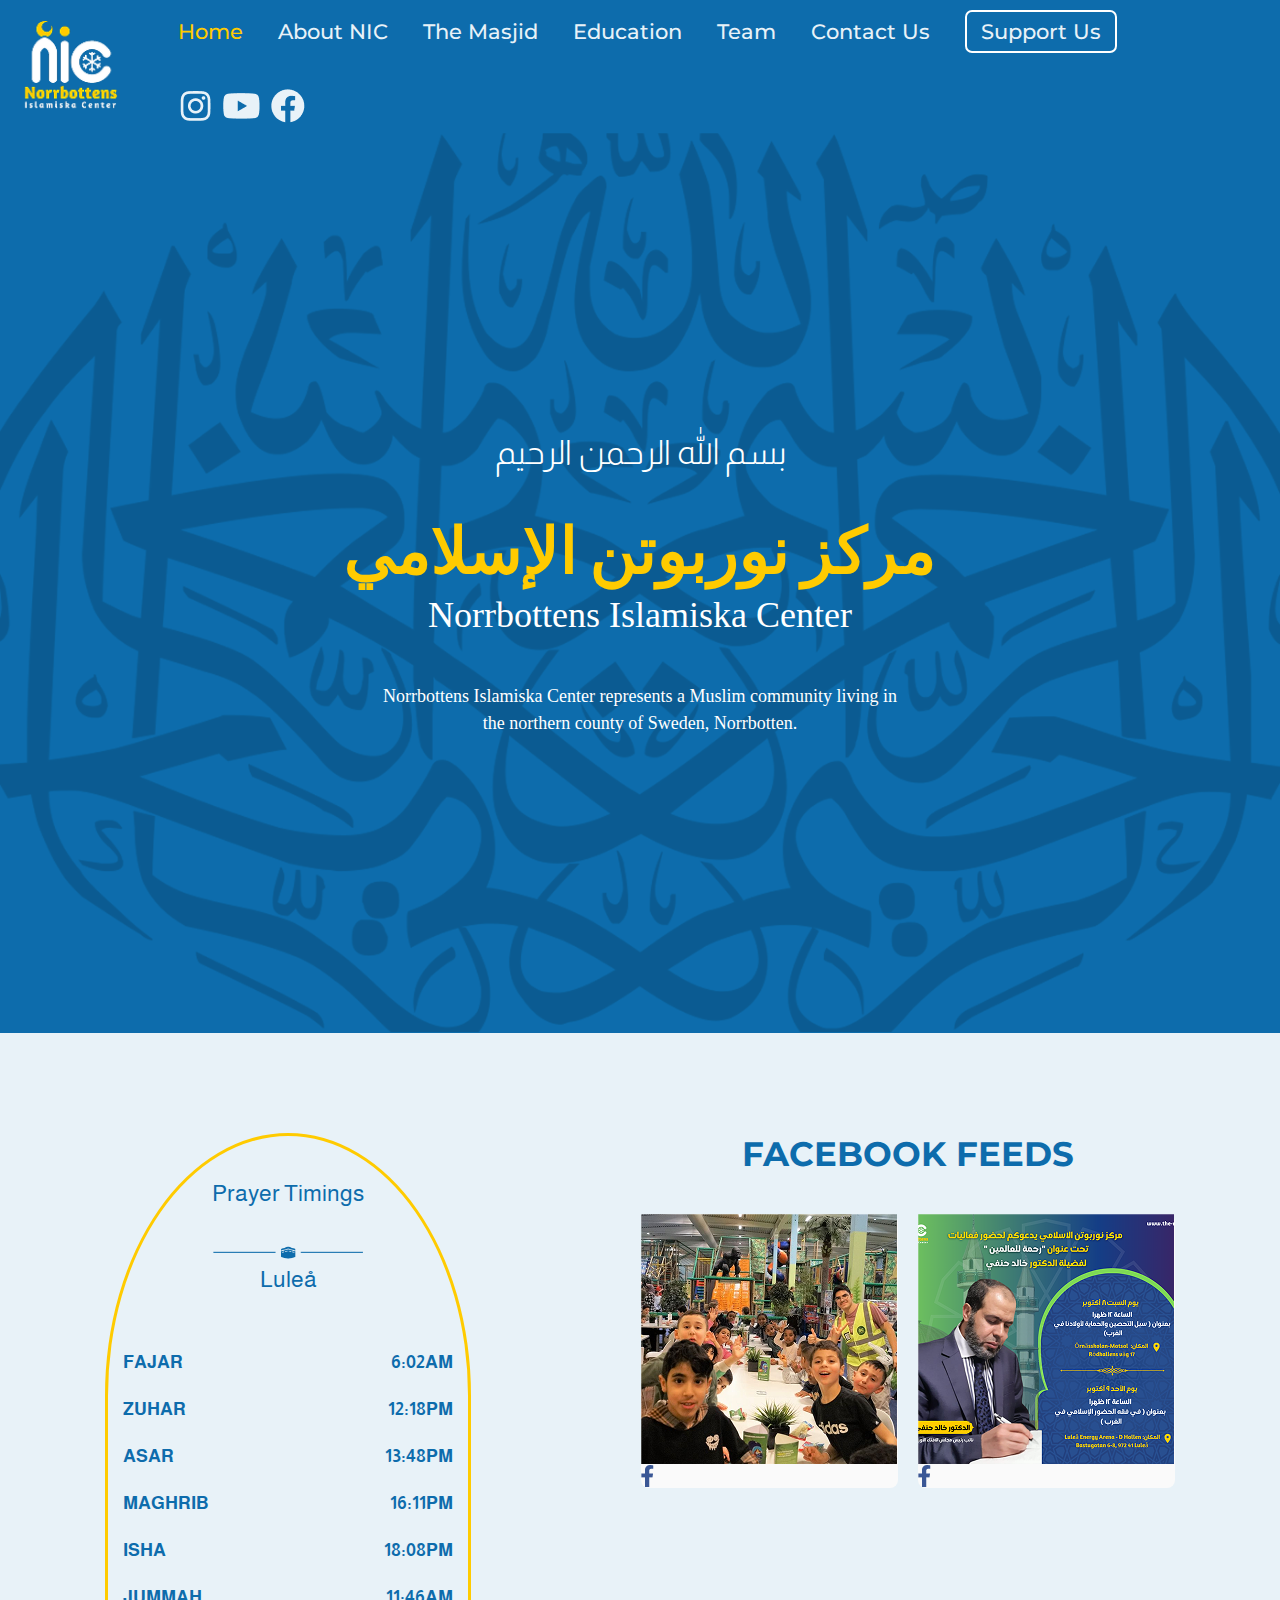
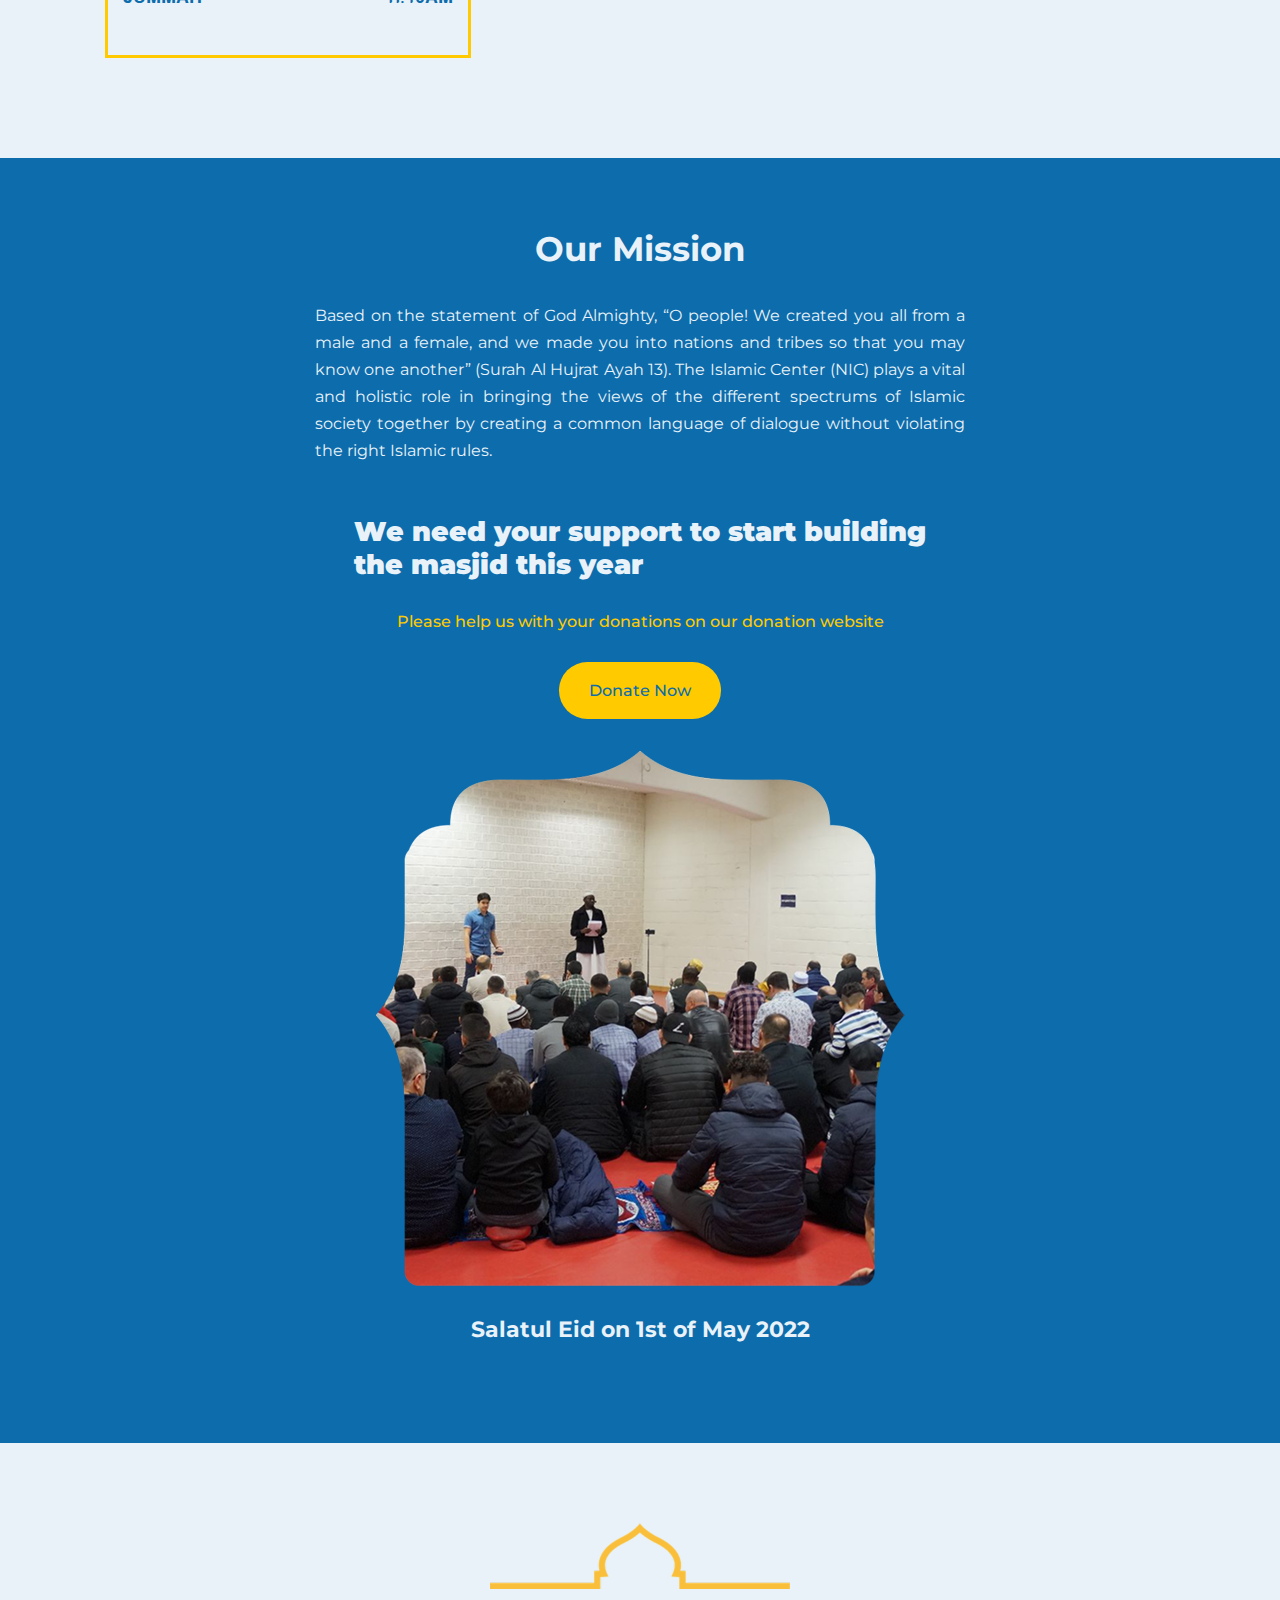
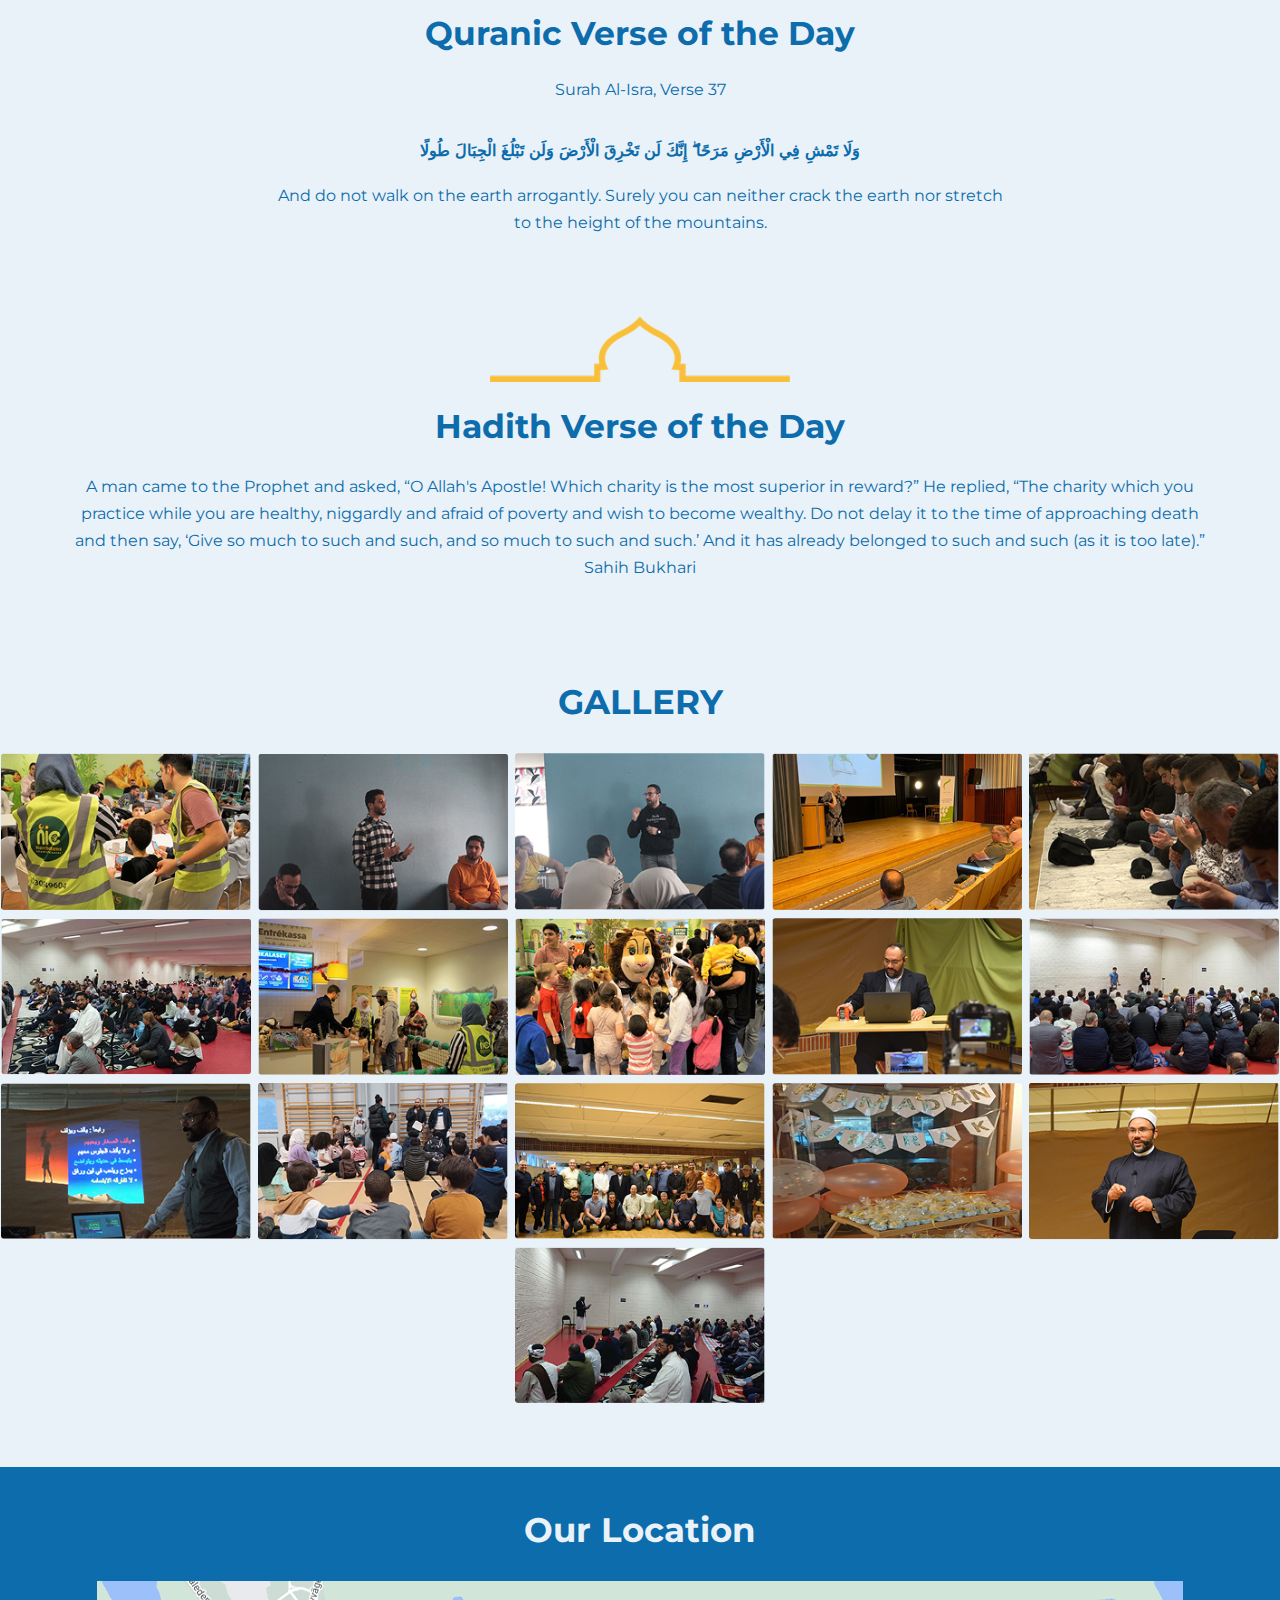
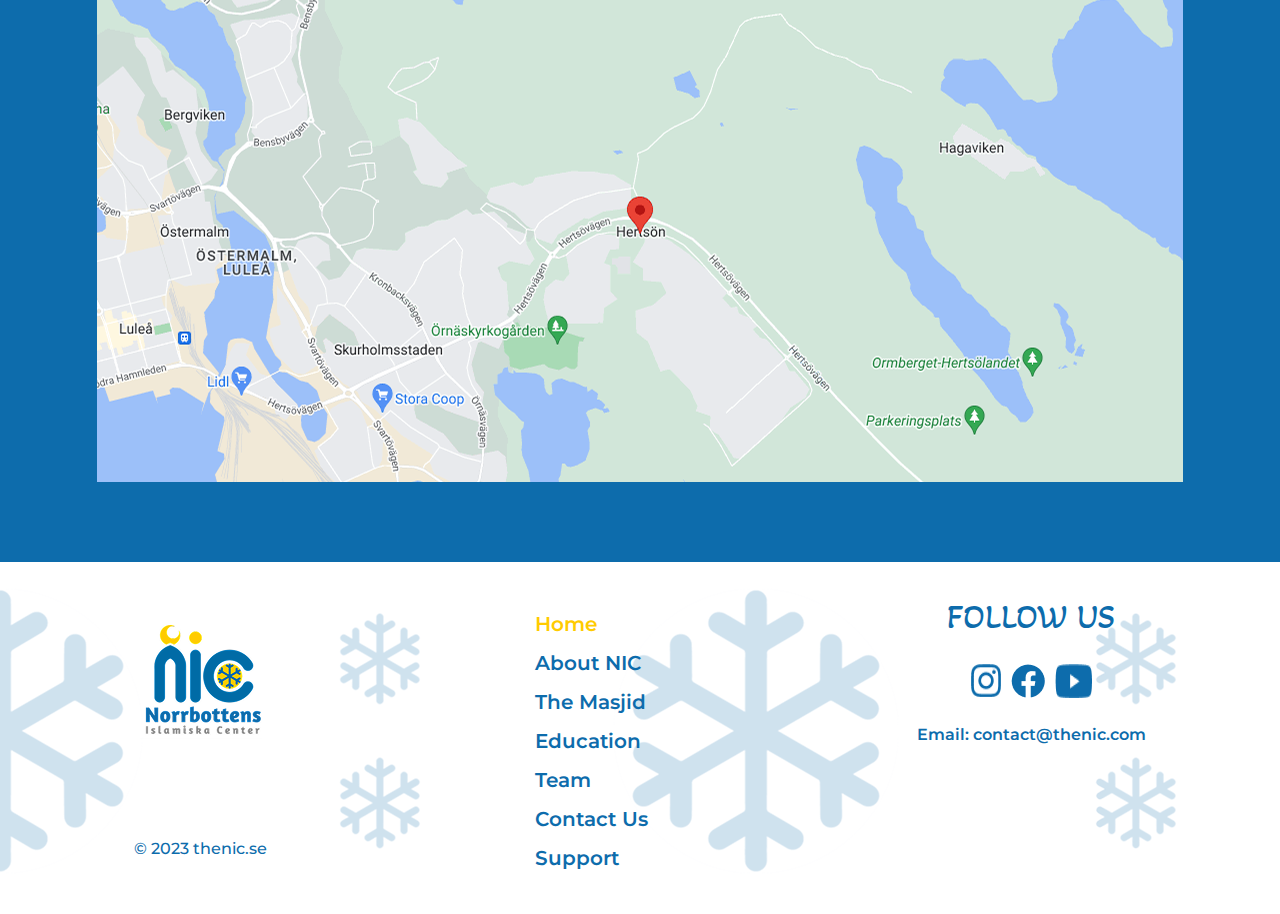
<file: index.html>
<!DOCTYPE html>
<html lang="en">
<head>
    <meta charset="UTF-8">
    <meta name="viewport" content="width=device-width, initial-scale=1.0">
    <title>The NIC</title>
    <link rel="stylesheet" href="style.css"
</head>
<body>
    <div class="nav_holder">
    <div class="navbar">
        <div class="nav_logo">
          <a href="index.html"><img src="./Assets/Artboard-2.png.png" alt="Logo"></a>
        </div>
        <div class="nav_menu">
            <!-- <div class="nav_item active_nav_item">Home</div> -->
            <a class="nav_item_link nav_item active_nav_item" href="index.html">Home</a>
            <a class="nav_item_link nav_item" href="about.html">About NIC</a>
            <a class="nav_item_link nav_item" href="masjid.html">The Masjid</a>
            <a class="nav_item_link nav_item" href="education.html">Education</a>
            <a class="nav_item_link nav_item" href="team.html">Team</a>
            <a class="nav_item_link nav_item" href="contact.html">Contact Us</a>
            <a class="nav_item_link nav_item roundedbtn" href="support.html">Support Us</a>
            <div class="nav_icons">
            <img src="./Assets/i-1.png" alt="">
            <img src="./Assets/i-2.png" alt="">
            <img src="./Assets/i.png" alt="">
        </div>
      </div>
     </div>
    </div>

    <!-- HERO SECTION STARTS HERE
    ############################# -->

    <div class="hero_section">
        <div class="content">
            <div class="text">بسم الله الرحمن الرحيم</div>
            <div class="text">
                <p>مركز نوربوتن الإسلامي</p>
                <p>Norrbottens Islamiska Center</p>
            </div>
            <div class="text"> <p>Norrbottens Islamiska Center represents a Muslim community living in <br>
                              the northern county of Sweden, Norrbotten.</p>
            </div>
        </div>
    </div>

      
    <!-- PRAYER SECTION STARTS HERE
    ############################# -->
    <div class="section_3">
    <div class="section3_container">
        <div class="prayer_timings">
           <p>Prayer Timings</p>
          <br />
          <img class="prayerimg" src="./Assets/prayerbg.png" alt=""/>
          <p>Luleå</p>
          <div class="prayers">
            <div class="prayer-item">
              <p>fajar</p>
              <p>6:02AM</p>
            </div>
            <div class="prayer-item">
              <p>Zuhar</p>
              <p>12:18PM</p>
            </div>
            <div class="prayer-item">
              <p>Asar</p>
              <p>13:48PM</p>
            </div>
            <div class="prayer-item">
              <p>Maghrib</p>
              <p>16:11PM</p>
            </div>
            <div class="prayer-item">
              <p>Isha</p>
              <p>18:08PM</p>
            </div>
            <div class="prayer-item">
              <p>Jummah</p>
              <p>11:46AM</p>
            </div>
          </div>
        </div>

        
        <div class="facebook_feed">
            <p>FACEBOOK FEEDS</p>
            <div class="feed_container">
            <div class="feed_1">
                <img src="./Assets/feed_2.png" alt="">
                <img src="./Assets/facebook_icon.png" alt="">
            </div>
            <div class="feed_1">
                <img src="./Assets/feed_1.png" alt="">
                <img src="./Assets/facebook_icon.png" alt="">
            </div>
            </div>
        </div>
      </div>
</div>




<!-- SECTION 4 STARTS HERE
############################################# -->






<div class="section_4">
          <div class="section4_container">
            <div class="section4_content">
              <p class="p1">Our Mission</p>
              <p class="p2">Based on the statement of God Almighty, “O people! We created you all from a male and a female, and we made you into nations and tribes so that you may know one another” (Surah Al Hujrat Ayah 13). The Islamic Center (NIC) plays a vital and holistic role in bringing the views of the different spectrums of Islamic society together by creating a common language of dialogue without violating the right Islamic rules.</p>
              <p class="p3">We need your support to start building <br> the masjid this year</p>
              <p class="p4">Please help us with your donations on our donation website</p>
              <p class="p5">Donate Now</p>
            </div>
          </div>
          <div class="section4_image">
            <div class="section4_image_container">
              <img src="./Assets/pic1-768x768.png.png" alt="">
              <p class="section4_text">Salatul Eid on 1st of May 2022</p>
            </div>
          </div>
        </div>


<!-- SECTION 5 STARTS HERE
############################################# -->




<div class="section_5">
    <div class="section_5_text">
      <img class="section_5_icon" src="./Assets/shape-300x66.png.png" alt="">
      <p class="section5_p1">Quranic Verse of the Day</p>
      <p class="section5_p2">Surah Al-Isra, Verse 37</p>
      <p class="section5_p3">وَلَا تَمْشِ فِي الْأَرْضِ مَرَحًا ۖ إِنَّكَ لَن تَخْرِقَ الْأَرْضَ وَلَن تَبْلُغَ الْجِبَالَ طُولًا</p>
      <p class="section5_p4">And do not walk on the earth arrogantly. Surely you can neither crack the earth nor stretch <br>
      to the height of the mountains.</p>
    </div>
  <div class="section_5_text">
      <img class="section_5_icon" src="./Assets/shape-300x66.png.png" alt="">
      <p class="section5_p1">Hadith Verse of the Day</p>
      <p class="section5_p5">A man came to the Prophet and asked, “O Allah's Apostle! Which charity is the most superior in reward?” He replied, “The charity which you <br> practice while you are healthy, niggardly and afraid of poverty and wish to become wealthy. Do not delay it to the time of approaching death <br> and then say, ‘Give so much to such and such, and so much to such and such.’ And it has already belonged to such and such (as it is too late).” <br>
Sahih Bukhari</p>
<p class="gallery_heading">Gallery</p>
    </div>


    
<!-- /* SECTION 6 GALLERY */
/* ######################################## */
 -->



    <div class="gallery">
      <div class="gallery-holder">
        <img src="./Assets/p.jpg.png" alt="" />
        <img src="./Assets/a.jpg.png" alt="" />
        <img src="./Assets/b.jpg.png" alt="" />
        <img src="./Assets/c-1.jpg.png" alt="" />
        <img src="./Assets/eeeee-1.jpg.png" alt="" />
        <img src="./Assets/f-1.jpg.png" alt="" />
        <img src="./Assets/o.jpg.png" alt="" />
        <img src="./Assets/n.jpg.png" alt="" />
        <img src="./Assets/m.jpg.png" alt="" />
        <img src="./Assets/l.jpg.png" alt="" />
        <img src="./Assets/k.jpg.png" alt="" />
        <img src="./Assets/g-1.jpg.png" alt="" />
        <img src="./Assets/gallery.jpg" alt="" />
        <img src="./Assets/h-1.jpg.png" alt="" />
        <img src="./Assets/i.jpg.png" alt=""/>
        <img src="./Assets/aaaaaaaaaa.jpg.png" alt="" />
      </div>
    </div>
</div>


<!-- /* SECTION 7 MAP */
/* ######################################## */
 -->


<div class="section_7">
  <div class="section7_container">
    <div class="heading_map">Our Location</div>
      <div class="map"><img src="./Assets/Map.png" alt=""></div>
  </div>
</div>


<!-- /* SECTION 8 FOOTER */
/* ######################################## */
 -->

<div class="footer">
  <div class="footer_container">
    <div class="footer_1">
      <div class="footer_icon"><img src="./Assets/NIC-LOGO-1-Footer.png" alt=""></div>
      <div class="footer_icon_text">© 2023 thenic.se</div>
    </div>
    <div class="footer_2">
        <a class="nav_item footer_link  active_nav_item" href="index.html">Home</a>
        <a class="nav_item footer_link" href="about.html">About NIC</a>
        <a class="nav_item footer_link" href="masjid.html">The Masjid</a>
        <a class="nav_item footer_link" href="education.html">Education</a>
        <a class="nav_item footer_link" href="team.html">Team</a>
        <a class="nav_item footer_link" href="contact.html">Contact Us</a>
        <a class="nav_item footer_link" href="support.html">Support</a>
    </div>
    <div class="footer_3">
      <div class="footer_3_item1">Follow Us</div>
      <div class="footer_3_item2">
        <img src="./Assets/1.png" alt="">
        <img src="./Assets/2.png" alt="">
        <img src="./Assets/3.png" alt="">
      </div>
      <div class="footer_3_item3">Email: contact@thenic.com</div>
    </div>
  </div>
</body>
</html>




</body>
</html>
</file>
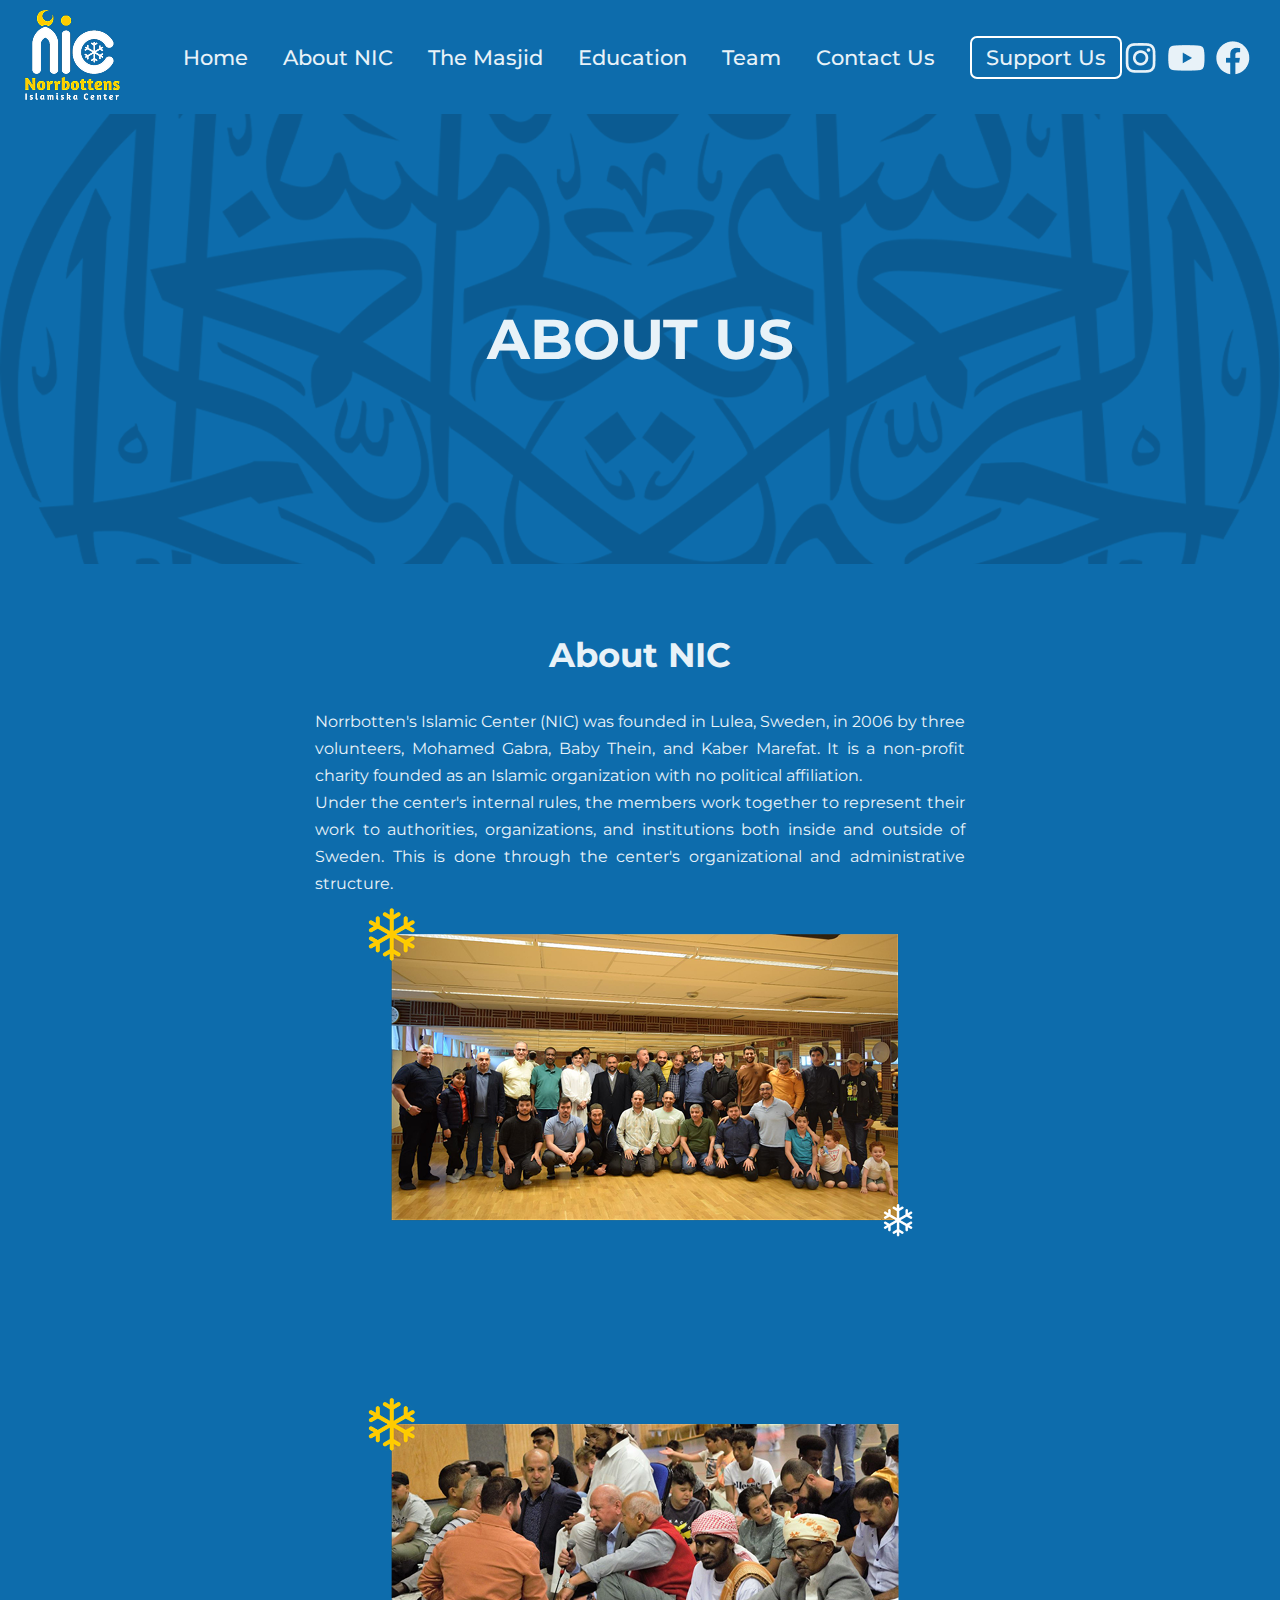
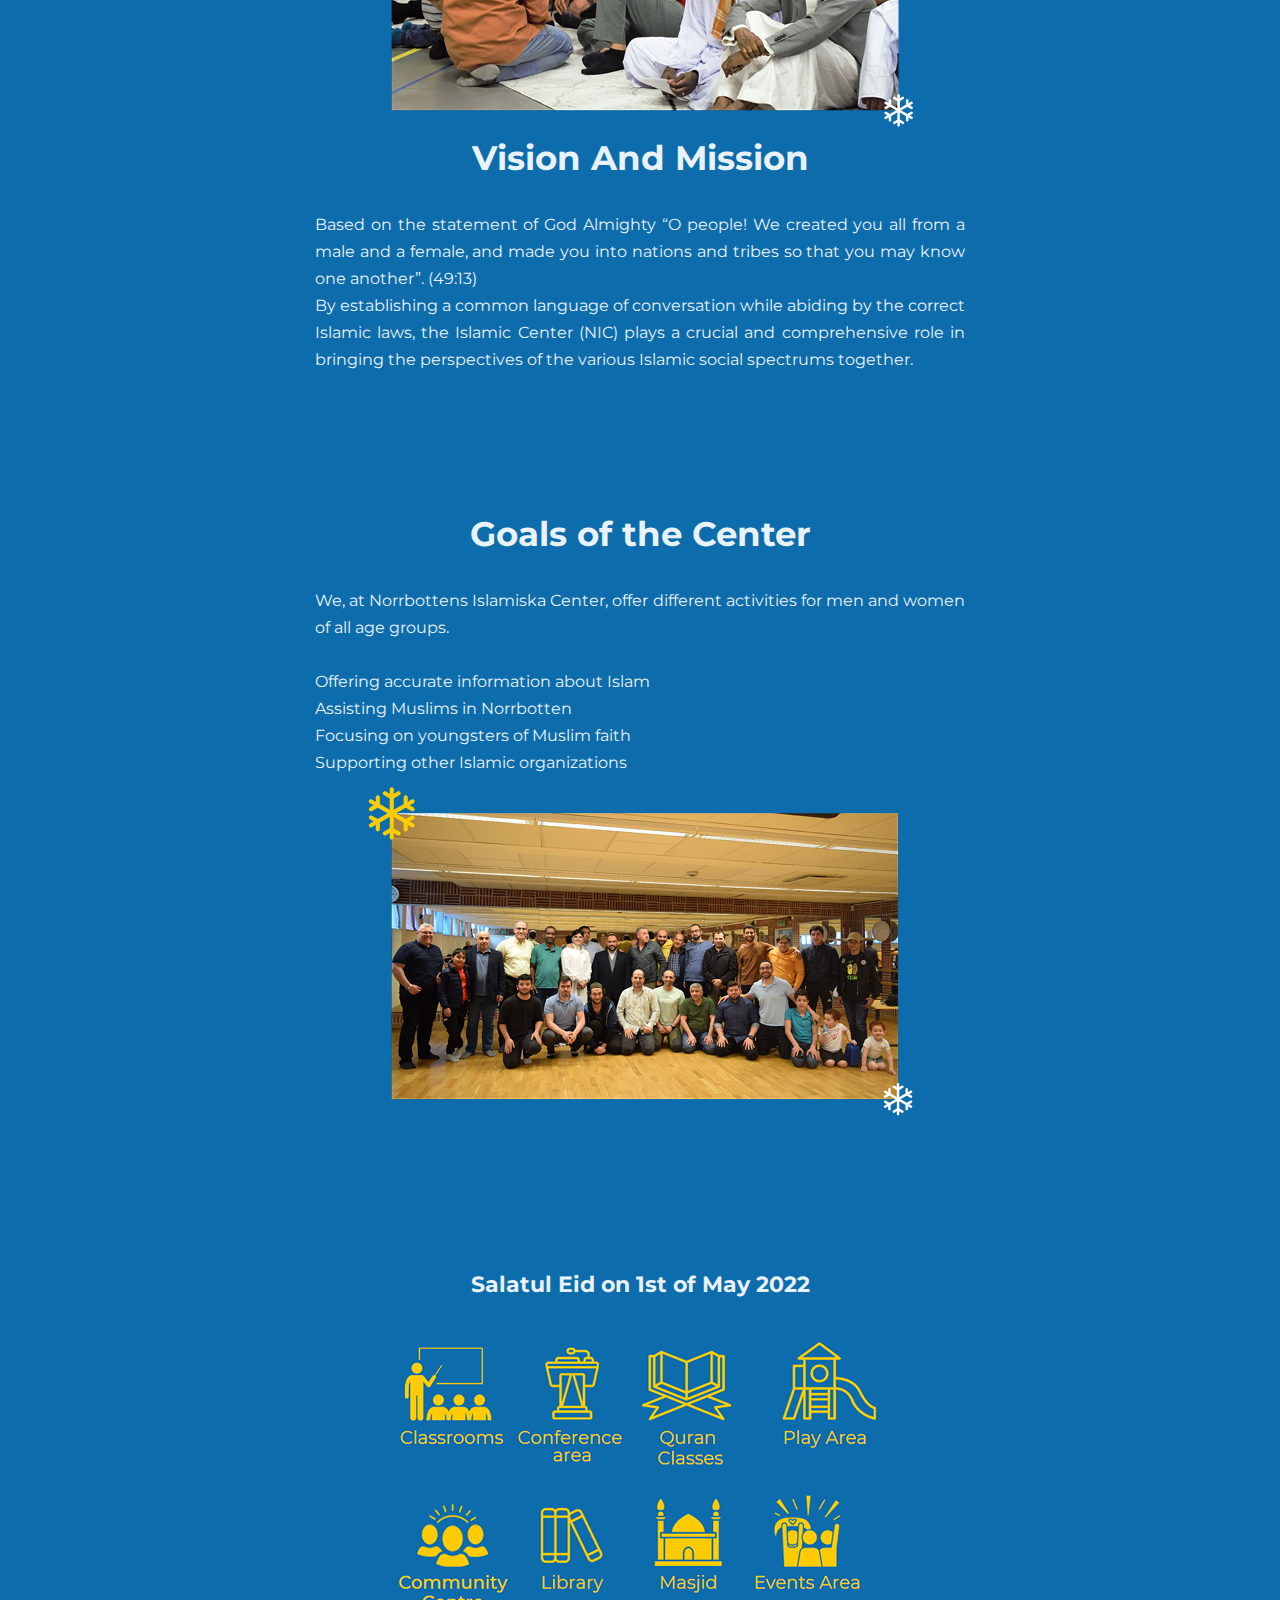
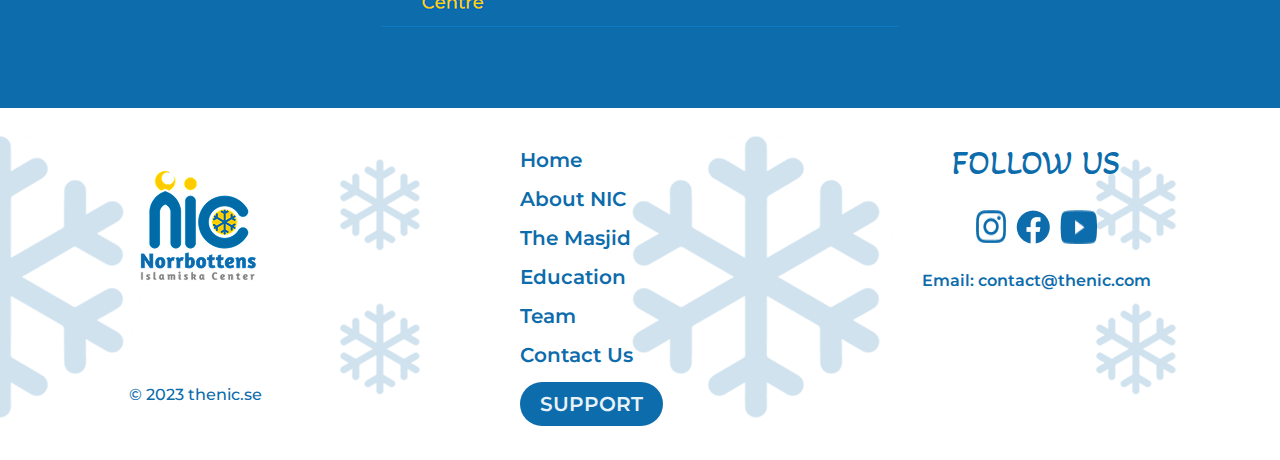
<file: about.html>
<!DOCTYPE html>
<html lang="en">
<head>
    <meta charset="UTF-8">
    <meta name="viewport" content="width=device-width, initial-scale=1.0">
    <title>About NIC</title>
    <link rel="stylesheet" href="style.css">
</head>
<body>
    <div class="nav_holder">
    <div class="navbar">
        <div class="nav_logo">
            <img src="./Assets/Artboard-2.png.png" alt="Logo">
        </div>
        <div class="nav_menu">
            <a class="nav_item_link nav_item" href="index.html">Home</a>
            <a class="nav_item_link nav_item" href="about.html">About NIC</a>
            <div class="nav_item">The Masjid</div>
            <div class="nav_item">Education</div>
            <div class="nav_item">Team</div>
            <div class="nav_item">Contact Us</div>
            <div class="nav_item roundedbtn">Support Us</div>
        </div>
        <div class="nav_icons">
            <img src="./Assets/i-1.png" alt="">
            <img src="./Assets/i-2.png" alt="">
            <img src="./Assets/i.png" alt="">
        </div>
     </div>
     
    <!-- HERO SECTION STARTS HERE
    ############################# -->

    <div class="hero_section_aboutus">
        <div class="content">
            <div class="text_aboutus">About Us</div>
        </div>
    </div>



    <!-- SECTION 4 STARTS HERE
############################################# -->




<div class="section_4">
          <div class="section4_container">
            <div class="section4_content">
              <p class="p1">About NIC</p>
              <p class="p2">Norrbotten's Islamic Center (NIC) was founded in Lulea, Sweden, in 2006 by three volunteers, Mohamed Gabra, Baby Thein, and Kaber Marefat. It is a non-profit charity founded as an Islamic organization with no political affiliation. <br>
                            Under the center's internal rules, the members work together to represent their work to authorities, organizations, and institutions both inside and outside of Sweden. This is done through the center's organizational and administrative structure.</p>
            </div>
          </div>
          <div class="section4_image">
            <div class="section4_image_container">
              <img src="./Assets/IMA1-1024x613.png.png" alt="">
            </div>
          </div>
</div>

        <div class="section_4">
          <div class="section4_container">
            <div class="section4_image">
            <div class="section4_image_container">
              <img src="./Assets/IM2-1024x613.png.png" alt="">
            </div>
          </div>
         
        </div>
          <div class="section4_content">
              <p class="p1">Vision And Mission</p>
              <p class="p2">Based on the statement of God Almighty “O people! We created you all from a male and a female, and made you into nations and tribes so that you may know one another”. (49:13) <br>
By establishing a common language of conversation while abiding by the correct Islamic laws, the Islamic Center (NIC) plays a crucial and comprehensive role in bringing the perspectives of the various Islamic social spectrums together.</p>
            </div>
        </div>

        
<div class="section_4">
          <div class="section4_container">
            <div class="section4_content">
              <p class="p1">Goals of the Center</p>
              <p class="p2">We, at Norrbottens Islamiska Center, offer different activities for men and women of all age groups.
                <br>
                <br>
                Offering accurate information about Islam<br>
                Assisting Muslims in Norrbotten<br>
                Focusing on youngsters of Muslim faith<br>
                Supporting other Islamic organizations<br>
              </p>
            </div>
          </div>
          <div class="section4_image">
            <div class="section4_image_container">
              <img src="./Assets/IMA1-1024x613.png.png" alt="">
            </div>
          </div>
</div>

<div class="section_4_facilities">
<div class="section4_image">
            <div class="section4_image_container">
            <p class="section4_text">Salatul Eid on 1st of May 2022</p>
              <img src="./Assets/EEEE-1024x613.png.png" alt="">
            </div>
          </div>
</div>

    </div>


    <div class="footer">
  <div class="footer_container">
    <div class="footer_1">
      <div class="footer_icon"><img src="./Assets/NIC-LOGO-1-Footer.png" alt=""></div>
      <div class="footer_icon_text">© 2023 thenic.se</div>
    </div>
    <div class="footer_2">
        <div class="footer_2_item">Home</div>
        <div class="footer_2_item">About NIC</div>
        <div class="footer_2_item">The Masjid</div>
        <div class="footer_2_item">Education</div>
        <div class="footer_2_item">Team</div>
        <div class="footer_2_item">Contact Us</div>
        <div class="footer_2_item footer_btn">Support</div>
    </div>
    <div class="footer_3">
      <div class="footer_3_item1">Follow Us</div>
      <div class="footer_3_item2">
        <img src="./Assets/1.png" alt="">
        <img src="./Assets/2.png" alt="">
        <img src="./Assets/3.png" alt="">
      </div>
      <div class="footer_3_item3">Email: contact@thenic.com</div>
    </div>
  </div>
</div>

</body>
</html>
</file>
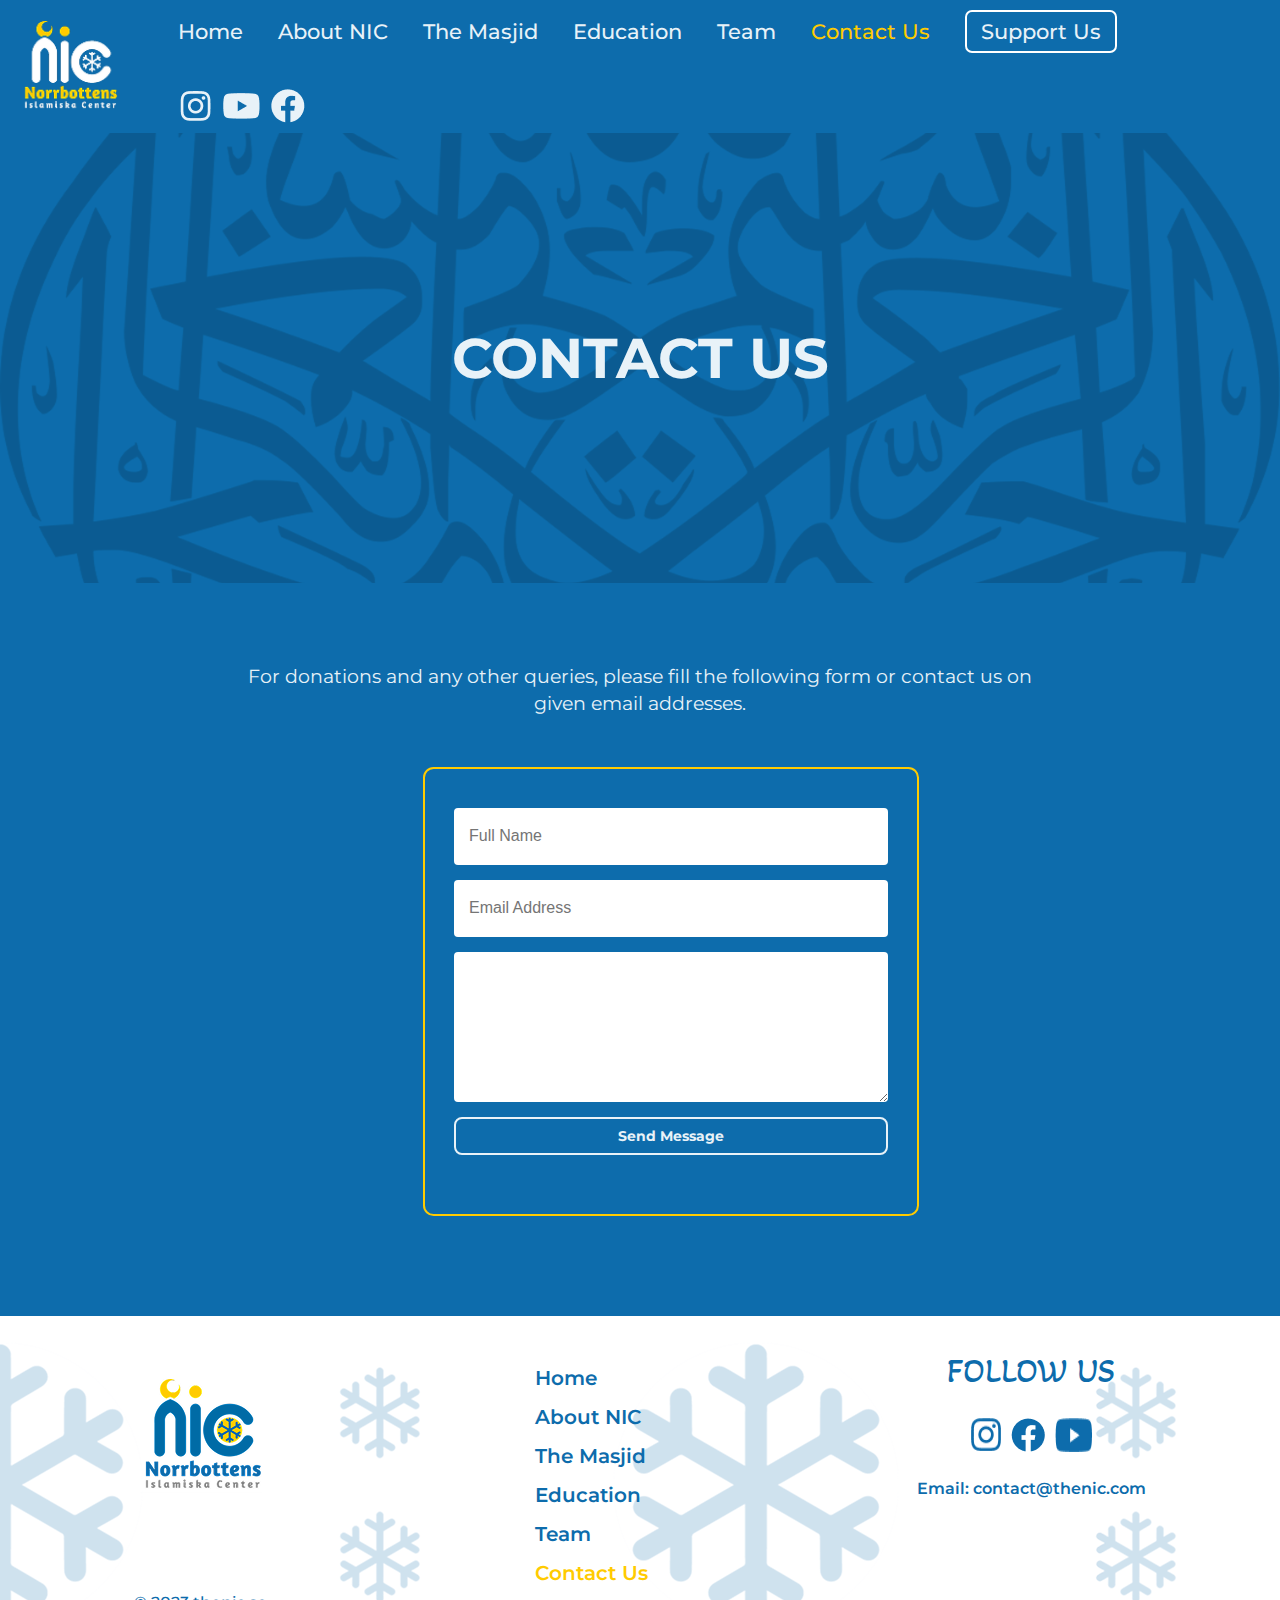
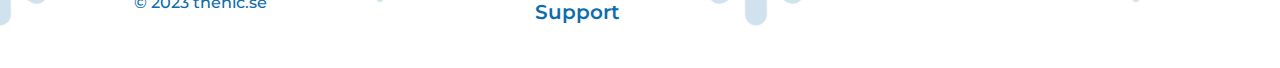
<file: contact.html>
<!DOCTYPE html>
<html lang="en">
<head>
    <meta charset="UTF-8">
    <meta name="viewport" content="width=device-width, initial-scale=1.0">
    <title>The NIC</title>
    <link rel="stylesheet" href="style.css"
</head>
<body>
    <div class="nav_holder">
    <div class="navbar">
        <div class="nav_logo">
          <a href="index.html"><img src="./Assets/Artboard-2.png.png" alt="Logo"></a>
        </div>
        <div class="nav_menu">
            <!-- <div class="nav_item active_nav_item">Home</div> -->
            <a class="nav_item_link nav_item" href="index.html">Home</a>
            <a class="nav_item_link nav_item" href="about.html">About NIC</a>
            <a class="nav_item_link nav_item" href="masjid.html">The Masjid</a>
            <a class="nav_item_link nav_item" href="education.html">Education</a>
            <a class="nav_item_link nav_item" href="team.html">Team</a>
            <a class="nav_item_link nav_item active_nav_item" href="contact.html">Contact Us</a>
            <a class="nav_item_link nav_item roundedbtn" href="support.html">Support Us</a>
            <div class="nav_icons">
            <img src="./Assets/i-1.png" alt="">
            <img src="./Assets/i-2.png" alt="">
            <img src="./Assets/i.png" alt="">
        </div>
        </div>
        
     </div>
    </div>

        <div class="hero_section_aboutus">
        <div class="content">
            <div class="text_aboutus">Contact Us</div>
        </div>
    </div>

    <div class="contact_section">
      <div class="contact_container">
        <div class="contact_heading">
          <div>For donations and any other queries, please fill the following form or contact us on <br> given email addresses.</div>
        </div>
        <div class="contact_form">
          <form action="">
            <input class="ctext" type="text" placeholder="Full Name" required>
            <input class="cemail" type="email" placeholder="Email Address" required>
            <textarea class="ctextarea" name="" id="" rows="10" placeholder="" required></textarea>
            <div class="send_btn">Send Message</div>
          </form>
        </div>
      </div>
    </div>









<div class="footer">
  <div class="footer_container">
    <div class="footer_1">
      <div class="footer_icon"><img src="./Assets/NIC-LOGO-1-Footer.png" alt=""></div>
      <div class="footer_icon_text">© 2023 thenic.se</div>
    </div>
    <div class="footer_2">
        <a class="nav_item footer_link" href="index.html">Home</a>
        <a class="nav_item footer_link " href="about.html">About NIC</a>
        <a class="nav_item footer_link" href="masjid.html">The Masjid</a>
        <a class="nav_item footer_link" href="education.html">Education</a>
        <a class="nav_item footer_link" href="team.html">Team</a>
        <a class="nav_item footer_link active_nav_item" href="contact.html">Contact Us</a>
        <a class="nav_item footer_link" href="support.html">Support</a>
    </div>
    <div class="footer_3">
      <div class="footer_3_item1">Follow Us</div>
      <div class="footer_3_item2">
        <img src="./Assets/1.png" alt="">
        <img src="./Assets/2.png" alt="">
        <img src="./Assets/3.png" alt="">
      </div>
      <div class="footer_3_item3">Email: contact@thenic.com</div>
    </div>
  </div>
</body>
</html>
</file>
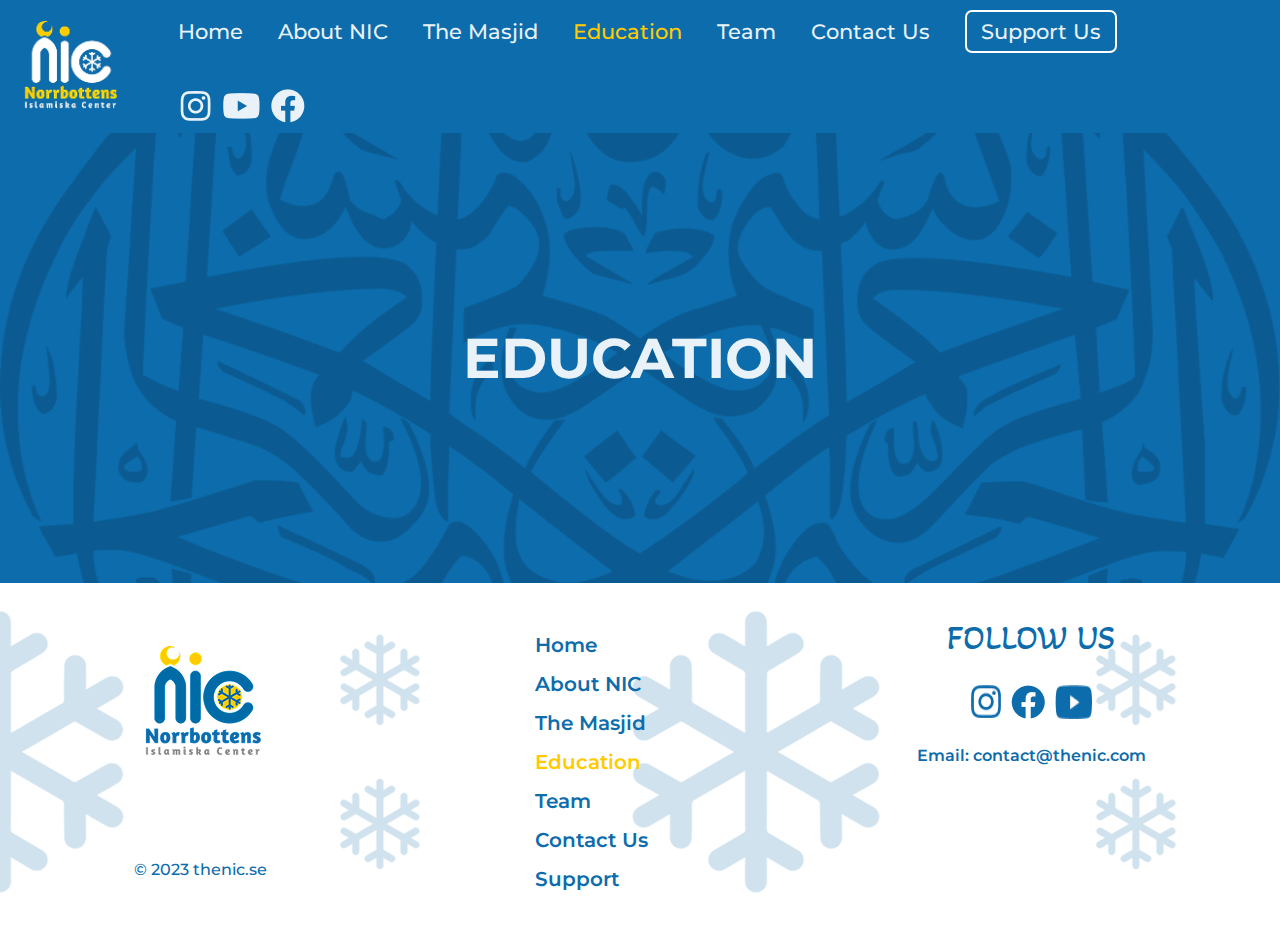
<file: education.html>
<!DOCTYPE html>
<html lang="en">
<head>
    <meta charset="UTF-8">
    <meta name="viewport" content="width=device-width, initial-scale=1.0">
    <title>The NIC</title>
    <link rel="stylesheet" href="style.css"
</head>
<body>
    <div class="nav_holder">
    <div class="navbar">
        <div class="nav_logo">
          <a href="index.html"><img src="./Assets/Artboard-2.png.png" alt="Logo"></a>
        </div>
        <div class="nav_menu">
            <!-- <div class="nav_item active_nav_item">Home</div> -->
            <a class="nav_item_link nav_item" href="index.html">Home</a>
            <a class="nav_item_link nav_item" href="about.html">About NIC</a>
            <a class="nav_item_link nav_item" href="masjid.html">The Masjid</a>
            <a class="nav_item_link nav_item active_nav_item" href="education.html">Education</a>
            <a class="nav_item_link nav_item" href="team.html">Team</a>
            <a class="nav_item_link nav_item" href="contact.html">Contact Us</a>
            <a class="nav_item_link nav_item roundedbtn" href="support.html">Support Us</a>
            <div class="nav_icons">
            <img src="./Assets/i-1.png" alt="">
            <img src="./Assets/i-2.png" alt="">
            <img src="./Assets/i.png" alt="">
        </div>
        </div>
        
     </div>
    </div>

        <div class="hero_section_aboutus">
        <div class="content">
            <div class="text_aboutus">Education</div>
        </div>
    </div>


<div class="footer">
  <div class="footer_container">
    <div class="footer_1">
      <div class="footer_icon"><img src="./Assets/NIC-LOGO-1-Footer.png" alt=""></div>
      <div class="footer_icon_text">© 2023 thenic.se</div>
    </div>
    <div class="footer_2">
        <a class="nav_item footer_link" href="index.html">Home</a>
        <a class="nav_item footer_link " href="about.html">About NIC</a>
        <a class="nav_item footer_link" href="masjid.html">The Masjid</a>
        <a class="nav_item footer_link active_nav_item" href="education.html">Education</a>
        <a class="nav_item footer_link" href="team.html">Team</a>
        <a class="nav_item footer_link" href="contact.html">Contact Us</a>
        <a class="nav_item footer_link" href="support.html">Support</a>
    </div>
    <div class="footer_3">
      <div class="footer_3_item1">Follow Us</div>
      <div class="footer_3_item2">
        <img src="./Assets/1.png" alt="">
        <img src="./Assets/2.png" alt="">
        <img src="./Assets/3.png" alt="">
      </div>
      <div class="footer_3_item3">Email: contact@thenic.com</div>
    </div>
  </div>
</body>
</html>
</file>
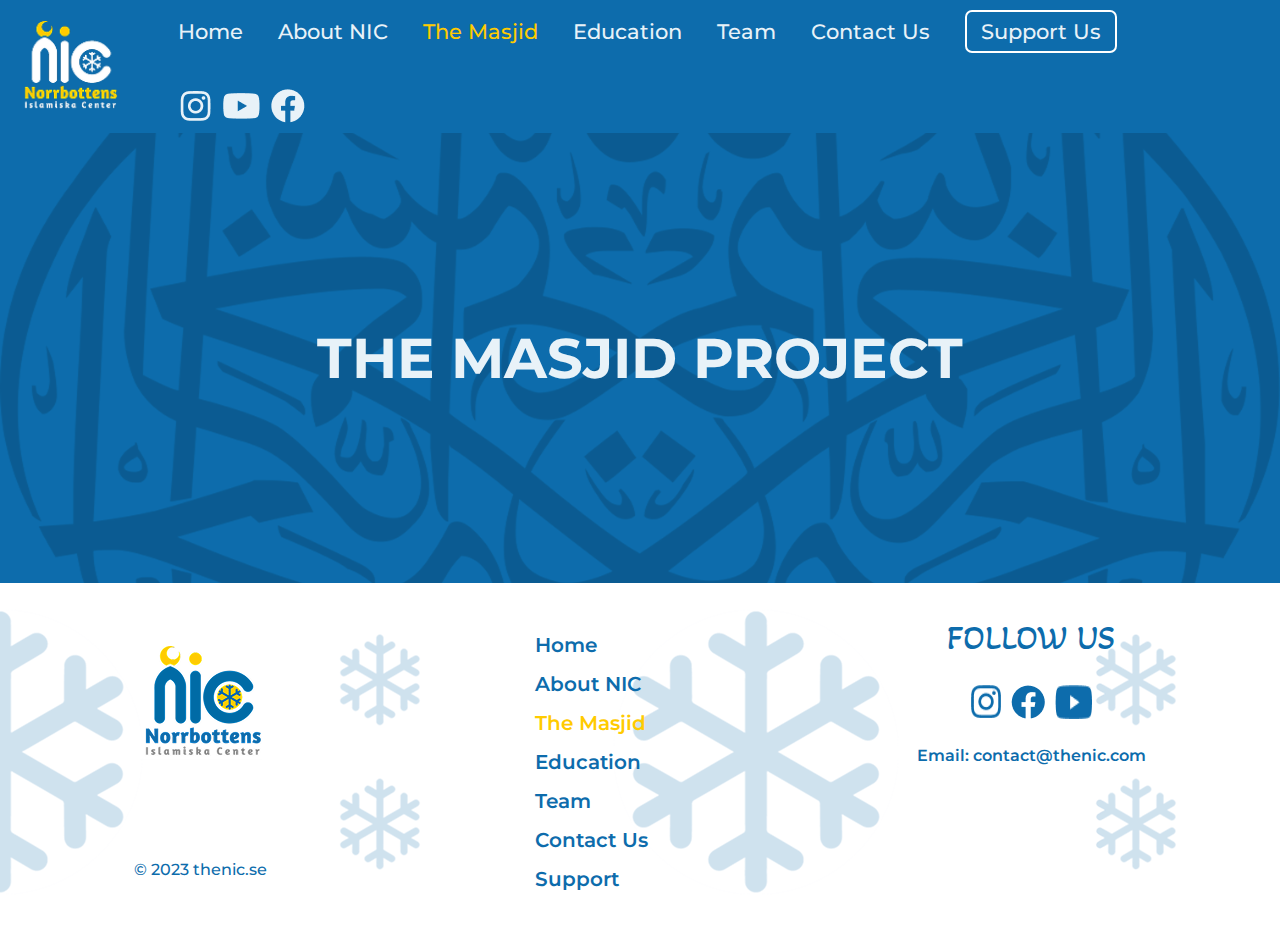
<file: masjid.html>
<!DOCTYPE html>
<html lang="en">
<head>
    <meta charset="UTF-8">
    <meta name="viewport" content="width=device-width, initial-scale=1.0">
    <title>The NIC</title>
    <link rel="stylesheet" href="style.css">
</head>
<body>
  <div class="nav_holder">
    <div class="navbar">
        <div class="nav_logo">
          <a href="about.html"><img src="./Assets/Artboard-2.png.png" alt="Logo"></a>
        </div>
        <div class="nav_menu">
            <!-- <div class="nav_item active_nav_item">Home</div> -->
            <a class="nav_item_link nav_item" href="index.html">Home</a>
            <a class="nav_item_link nav_item" href="about.html">About NIC</a>
            <a class="nav_item_link nav_item active_nav_item" href="masjid.html">The Masjid</a>
            <a class="nav_item_link nav_item" href="education.html">Education</a>
            <a class="nav_item_link nav_item" href="team.html">Team</a>
            <a class="nav_item_link nav_item" href="contact.html">Contact Us</a>
            <a class="nav_item_link nav_item roundedbtn" href="support.html">Support Us</a>
            <div class="nav_icons">
            <img src="./Assets/i-1.png" alt="">
            <img src="./Assets/i-2.png" alt="">
            <img src="./Assets/i.png" alt="">
        </div>
        </div>
        
     </div>
    </div>


        <div class="hero_section_aboutus">
        <div class="content">
            <div class="text_aboutus">The Masjid Project</div>
        </div>
    </div>


<div class="footer">
  <div class="footer_container">
    <div class="footer_1">
      <div class="footer_icon"><img src="./Assets/NIC-LOGO-1-Footer.png" alt=""></div>
      <div class="footer_icon_text">© 2023 thenic.se</div>
    </div>
    <div class="footer_2">
        <a class="nav_item footer_link" href="index.html">Home</a>
        <a class="nav_item footer_link " href="about.html">About NIC</a>
        <a class="nav_item footer_link active_nav_item" href="masjid.html">The Masjid</a>
        <a class="nav_item footer_link" href="education.html">Education</a>
        <a class="nav_item footer_link" href="team.html">Team</a>
        <a class="nav_item footer_link" href="contact.html">Contact Us</a>
        <a class="nav_item footer_link" href="support.html">Support</a>
    </div>
    <div class="footer_3">
      <div class="footer_3_item1">Follow Us</div>
      <div class="footer_3_item2">
        <img src="./Assets/1.png" alt="">
        <img src="./Assets/2.png" alt="">
        <img src="./Assets/3.png" alt="">
      </div>
      <div class="footer_3_item3">Email: contact@thenic.com</div>
    </div>
  </div>
</body>
</html>
</file>
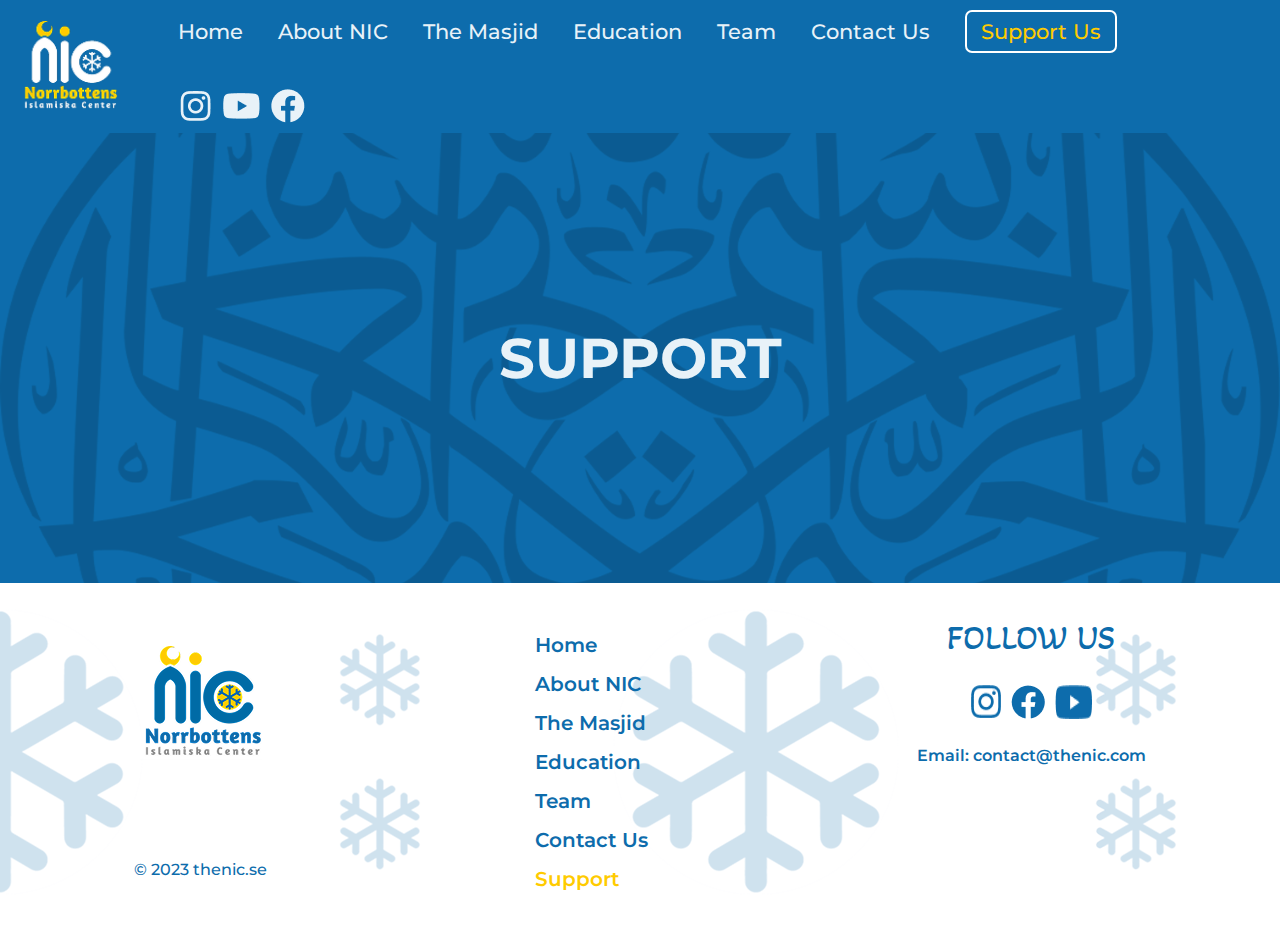
<file: support.html>
<!DOCTYPE html>
<html lang="en">
<head>
    <meta charset="UTF-8">
    <meta name="viewport" content="width=device-width, initial-scale=1.0">
    <title>The NIC</title>
    <link rel="stylesheet" href="style.css"
</head>
<body>
    <div class="nav_holder">
    <div class="navbar">
        <div class="nav_logo">
          <a href="index.html"><img src="./Assets/Artboard-2.png.png" alt="Logo"></a>
        </div>
        <div class="nav_menu">
            <!-- <div class="nav_item active_nav_item">Home</div> -->
            <a class="nav_item_link nav_item" href="index.html">Home</a>
            <a class="nav_item_link nav_item" href="about.html">About NIC</a>
            <a class="nav_item_link nav_item" href="masjid.html">The Masjid</a>
            <a class="nav_item_link nav_item" href="education.html">Education</a>
            <a class="nav_item_link nav_item" href="team.html">Team</a>
            <a class="nav_item_link nav_item" href="contact.html">Contact Us</a>
            <a class="nav_item_link nav_item roundedbtn  active_nav_item" href="support.html">Support Us</a>
            <div class="nav_icons">
            <img src="./Assets/i-1.png" alt="">
            <img src="./Assets/i-2.png" alt="">
            <img src="./Assets/i.png" alt="">
        </div>
        </div>
        
     </div>
    </div>

        <div class="hero_section_aboutus">
        <div class="content">
            <div class="text_aboutus">Support</div>
        </div>
    </div>


<div class="footer">
  <div class="footer_container">
    <div class="footer_1">
      <div class="footer_icon"><img src="./Assets/NIC-LOGO-1-Footer.png" alt=""></div>
      <div class="footer_icon_text">© 2023 thenic.se</div>
    </div>
    <div class="footer_2">
        <a class="nav_item footer_link" href="index.html">Home</a>
        <a class="nav_item footer_link " href="about.html">About NIC</a>
        <a class="nav_item footer_link" href="masjid.html">The Masjid</a>
        <a class="nav_item footer_link" href="education.html">Education</a>
        <a class="nav_item footer_link" href="team.html">Team</a>
        <a class="nav_item footer_link" href="contact.html">Contact Us</a>
        <a class="nav_item footer_link  active_nav_item" href="support.html">Support</a>
    </div>
    <div class="footer_3">
      <div class="footer_3_item1">Follow Us</div>
      <div class="footer_3_item2">
        <img src="./Assets/1.png" alt="">
        <img src="./Assets/2.png" alt="">
        <img src="./Assets/3.png" alt="">
      </div>
      <div class="footer_3_item3">Email: contact@thenic.com</div>
    </div>
  </div>
</body>
</html>
</file>
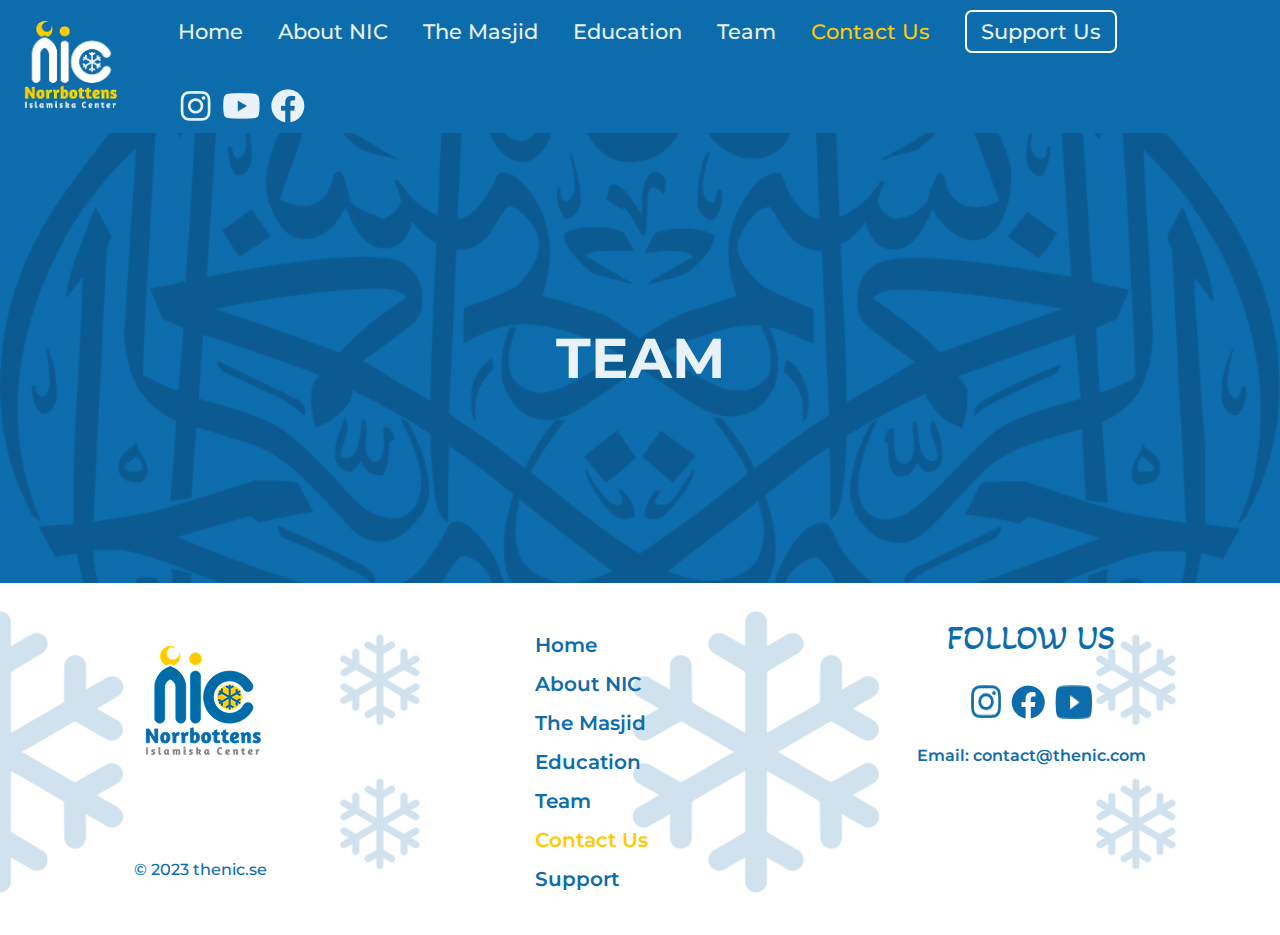
<file: team.html>
<!DOCTYPE html>
<html lang="en">
<head>
    <meta charset="UTF-8">
    <meta name="viewport" content="width=device-width, initial-scale=1.0">
    <title>The NIC</title>
    <link rel="stylesheet" href="style.css"
</head>
<body>
    <div class="nav_holder">
    <div class="navbar">
        <div class="nav_logo">
          <a href="index.html"><img src="./Assets/Artboard-2.png.png" alt="Logo"></a>
        </div>
        <div class="nav_menu">
            <!-- <div class="nav_item active_nav_item">Home</div> -->
            <a class="nav_item_link nav_item " href="index.html">Home</a>
            <a class="nav_item_link nav_item" href="about.html">About NIC</a>
            <a class="nav_item_link nav_item" href="masjid.html">The Masjid</a>
            <a class="nav_item_link nav_item" href="education.html">Education</a>
            <a class="nav_item_link nav_item" href="team.html">Team</a>
            <a class="nav_item_link nav_item active_nav_item" href="contact.html">Contact Us</a>
            <a class="nav_item_link nav_item roundedbtn" href="support.html">Support Us</a>
            <div class="nav_icons">
            <img src="./Assets/i-1.png" alt="">
            <img src="./Assets/i-2.png" alt="">
            <img src="./Assets/i.png" alt="">
        </div>
        </div>
        
     </div>
    </div>

        <div class="hero_section_aboutus">
        <div class="content">
            <div class="text_aboutus">Team</div>
        </div>
    </div>


<div class="footer">
  <div class="footer_container">
    <div class="footer_1">
      <div class="footer_icon"><img src="./Assets/NIC-LOGO-1-Footer.png" alt=""></div>
      <div class="footer_icon_text">© 2023 thenic.se</div>
    </div>
    <div class="footer_2">
        <a class="nav_item footer_link" href="index.html">Home</a>
        <a class="nav_item footer_link " href="about.html">About NIC</a>
        <a class="nav_item footer_link" href="masjid.html">The Masjid</a>
        <a class="nav_item footer_link" href="education.html">Education</a>
        <a class="nav_item footer_link" href="team.html">Team</a>
        <a class="nav_item footer_link  active_nav_item" href="contact.html">Contact Us</a>
        <a class="nav_item footer_link" href="support.html">Support</a>
    </div>
    <div class="footer_3">
      <div class="footer_3_item1">Follow Us</div>
      <div class="footer_3_item2">
        <img src="./Assets/1.png" alt="">
        <img src="./Assets/2.png" alt="">
        <img src="./Assets/3.png" alt="">
      </div>
      <div class="footer_3_item3">Email: contact@thenic.com</div>
    </div>
  </div>
</body>
</html>
</file>
<file: style.css>
@import url("https://fonts.googleapis.com/css2?family=Montserrat:ital,wght@0,100..900;1,100..900&display=swap");
@import url("https://fonts.googleapis.com/css2?family=Almarai:wght@300;400;700;800&display=swap");
@import url("https://fonts.googleapis.com/css2?family=Inter:ital,opsz,wght@0,14..32,100..900;1,14..32,100..900&display=swap");
@import url('https://fonts.googleapis.com/css2?family=Akaya+Telivigala&display=swap');

*{
    margin: 0;
    padding: 0;
}
.nav_holder{
    background-color: #0D6CAC;
}

.navbar{
    max-width: 2560px;
    display: flex;
    align-items: center;
    justify-content: space-between;
    margin: auto;
    padding: 10px 20px;
}

.nav_logo{
    display: flex;
    align-items: center;
}

.nav_menu{
    display: flex;
    align-items: center;
    color: #E8F2F8;
    font-weight: 500;
    font-size: 21px;
    gap: 35px;
    font-family: "Montserrat", sans-serif;
    margin-left: 60px;
    flex-wrap: wrap;
}

.navbar .nav_menu .nav_item{
    cursor: pointer;
    transition: color 0.3s ease;
}

.navbar .nav_menu .nav_item_link{
    cursor: pointer;
    transition: color 0.3s ease;
    color: #E8F2F8;
    text-decoration: none;
}

.navbar .nav_menu .nav_item:hover {
  color: #ffcb00;
}
.footer_container .footer_2 .nav_item:hover {
  color: #ffcb00;
}

.navbar .nav_menu .active_nav_item {
  color: #ffcb00;
}

.footer_container .footer_2 .active_nav_item {
  color: #ffcb00;
}

.nav_icons{
    display: flex;
    gap: 10px;
    margin-right: 10px;
    cursor: pointer;
}
.nav_icons .img{
    display: flex;
    align-items: center;
    width: 100%;
    height: auto;
}

.navbar .nav_menu .roundedbtn{
    border: 2px solid white;
    border-radius: 7px;
    padding: 7px 14px;
}

.hero_section{
    display: flex;
    align-items: center;
    justify-content: center;
    height: 100vh;
    background-color: #0D6CAC;
    background-image: url("./Assets/bg.png");
    background-repeat: no-repeat;
    background-position: center;
    background-size: cover;
}   

.hero_section .content {
  max-width: 2560px;
  display: flex;
  flex-direction: column;
  gap: 50px;
  align-items: center;
  color: white;
}

.hero_section .content .text{
  text-align: center;
}
.hero_section .content .text:nth-child(1) {
  font-size: 34px;
  font-weight: 300;
  line-height: 47px;
  font-family: "Almarai", sans-serif;
}
.hero_section .content .text:nth-child(2) p:nth-child(1) {
  font-size: 64px;
  font-weight: 900;
  line-height: 47px;
  font-family: "Inter", sans-serif;
  color: #ffcb00;
  margin-bottom: 25px;
}
.hero_section .content .text:nth-child(2) p:nth-child(2) {
  font-size: 36px;
  font-weight: 500;
  line-height: 35px;
}
.hero_section .content .text:nth-child(3) p:nth-child(1) {
  font-size: 18px;
  font-weight: 500;
  line-height: 27px;
}

.section_3 {
  background-color: #E8F2F8;
  padding: 100px 20px;
}

.section_3 .section3_container {
  display: flex;
  justify-content: space-around;
  flex-wrap: wrap;
}
.section_3 .section3_container .prayer_timings {
    font-family: "Almarai", "sans-serif";
    font-size: 23px;
    font-weight: 400;
  border: 3px solid #ffcb00;
  padding: 40px 15px;
  border-top-right-radius: 100%;
  border-top-left-radius: 100%;
  width: 330px;
  height: auto;
  display: flex;
  flex-direction: column;
  align-items: center;
  justify-content: space-around;
  color: #0d6cac;
}
.section_3 .section3_container .prayer_timings img {
  width: 150px;
  height: auto;
}
.section_3 .section3_container .prayers {
  margin-top: 50px;
  display: flex;
  flex-direction: column;
  width: 100%;
  gap: 20px;
}
.section_3 .section3_container .prayers .prayer-item p:nth-child(1) {
  text-transform: uppercase;
}
.section_3 .section3_container .prayers .prayer-item {
  display: flex;
  justify-content: space-between;
}

.section_3 .section3_container .prayers .prayer-item p:nth-child(1) {
    font-size: 18px;
    font-weight: 700;
    line-height: 27px;
    font-family: "Almarai", sans-serif;
}

.section_3 .section3_container .prayers .prayer-item p:nth-child(2) {
    font-size: 18px;
    font-weight: 700;
    line-height: 27px;
    font-family: "Almarai", sans-serif;
}

.feed_container{
    display: flex;
    align-items: center;
    justify-content: center;
    margin-top: 40px;
    margin-bottom: 50px;
    gap: 20px;
}

.facebook_feed{
    text-align: center;
    font-family: "Montserrat", "Sans_serif";
    font-weight: 700;
    font-size: 33.6px;
    color: #0D6CAC;
    margin-bottom: 120px;
}

.feed_1{
  width: 100%;
  height: auto;
  background-color: #FAFAFA;
  border-radius: 8px;
}


.section_4{
  margin: 0px;
  padding: 0px;
  display: flex;
  background-color: #0D6CAC;
  padding: 70px 30px;
  flex-wrap: wrap;
  justify-content: space-around
}

.section4_container{
 display: flex;
  justify-content: space-around;
}

.section4_content{
  display: flex;
  flex-direction: column;
  justify-content: center;
   align-items: center;
  flex-wrap: wrap;
}

.section4_text{
  display: flex;
  justify-content: center;
  align-items: center;
  color: #E8F2F8;
  font-size: 22px;
  font-family: "Montserrat", "Sans-Serif";
  font-weight: 700;
  margin-top:  15px;
}

.p1{
  color: #E8F2F8;
  font-size: 34px;
  font-family: "Montserrat", "Sans-Serif";
  font-weight: 700;
}

.p2{
  margin-top: 27px;
  color: #E8F2F8;
  font-size: 16px;
  font-family: "Montserrat", "Sans-Serif";
  font-weight: 400;
  line-height: 27px;
  width: 100%;
  padding: 0 15px;
  text-align: justify;
}

.p3{
  margin-top: 51px;
  color: #E8F2F8;
  font-size: 27px;
  font-family: "Montserrat", "Sans-Serif";
  font-weight: 900;
}

.p4{
  margin-top: 27px;
  color: #FFCB00;
  font-size: 16px;
  font-family: "Montserrat", "Sans-Serif";
  font-weight: 500;
  line-height: 27px;
}

.p5{
  background-color: #FFCB00;
  margin-top: 27px;
  color: #0D6CAC;
  font-size: 16px;
  font-family: "Montserrat", "Sans-Serif";
  font-weight: 500;
  line-height: 27px;
  padding: 15px 30px;
  border-radius: 30px;
}

.section_5{
  background-color: #E8F2F8;
}

.section_5_text{
  padding-top: 80px;
  flex-direction: column;
  display: flex;
  align-items: center;
  justify-content: center;
  text-align: center;
  color: #0D6CAC;
}

.section5_p1{
  font-family: "Montserrat", "Sans-Serif";
  font-weight: 700;
  font-size: 33px;
  margin-top: 23px;
}

.section5_p2{
  font-family: "Montserrat", "Sans-Serif";
  font-weight: 400;
  font-size: 16px;
  margin-top: 27px;
}

.section5_p3{
  font-family: "Montserrat", "Sans-Serif";
  font-weight: 700;
  font-size: 16px;
  margin-top: 38px;
  line-height: 27px;
}

.section5_p4{
  font-family: "Montserrat", "Sans-Serif";
  font-weight: 400;
  font-size: 16px;
  margin-top: 18px;
  line-height: 27px;
}

.section5_p5{
  font-family: "Montserrat", "Sans-Serif";
  font-weight: 400;
  font-size: 16px;
  margin-top: 27px;
  line-height: 27px;
  padding-bottom: 100px;
}

.gallery_heading{
  display: flex;
  justify-content: center;
  align-items: center;
  text-align: center;
  font-family: "Montserrat", "Sans-Serif";
  font-weight: 700;
  font-size: 34px;
  text-transform: uppercase;
  padding-bottom: 30px;
}

.gallery .gallery-holder {
  display: flex;
  justify-content: center;
  gap: 7px;
  flex-wrap: wrap;
  align-items: center;
  padding-bottom: 64px;
}

.gallery .gallery-holder img {
  width: 100%;
  max-width: 250px;
  height: auto;
  object-fit: cover;
}

.section_7{
    background-color: #0D6CAC;
    display: flex;
    flex-wrap: wrap;
    justify-content: space-around;
}

.section7_container{
  display: flex;
  align-items: center;
  justify-content: center;
  text-align: center;
  padding-top: 30px;
  flex-direction: column;
}

.heading_map{
  color: #E8F2F8;
  font-size: 34px;
  font-weight: 700;
  font-family: "Montserrat", "Sans-Serif";
  padding-top: 12px;
}

.map{
  padding-top: 30px;
  padding-bottom: 80px;
  width: 100%;
  height: auto;
  border-radius: 8px;
}

.footer{
    background-image: url("./Assets/footer_image.png");
    color: #0D6CAC;
}

.footer_container{
  padding-top: 35px;
    display: flex;
    justify-content: space-around;
    align-items: center;
    padding-bottom: 30px;
}

.footer_1{
  display: flex;
  flex-direction: column;
  gap: 100px;
  align-items: center;
  font-size: 16px;
  font-family: "Montserrat", "Sans-Serif";
  font-weight: 500;
}

.footer_2{
  display: flex;
  flex-direction: column;
  font-size: 20px;
  font-family: "Montserrat", "Sans-Serif";
  font-weight: 600;
  gap: 15px;
}

.footer_3{
  display: flex;
  flex-direction: column;
  font-size: 20px;
  font-family: "Montserrat", "Sans-Serif";
  font-weight: 600;
  gap: 27px;
  align-items: center;
  margin-bottom: 140px;
}

.footer_3_item1{
    font-family: "Akaya Telivigala", system-ui;
    font-size: 34px;
    font-weight: 400;
    text-transform: uppercase;
}

.footer_3_item3{
  font-size: 16px;
  font-family: "Montserrat", "Sans-Serif";
  font-weight: 600;
  
}

.footer_3_item2{
  display: flex;
  gap: 10px;
  cursor: pointer;
}

.footer_btn{
  text-transform: uppercase;
  background-color: #0D6CAC;
  color: #E8F2F8;
  border: none;
  border-radius: 30px;
  padding: 10px 20px;
  font-size: 20px;
  font-family: "Montserrat", "Sans-Serif";
  font-weight: 600;
  cursor: pointer;
}

.footer_2 .footer_link{
    cursor: pointer;
    transition: color 0.3s ease;
    color: #0D6CAC;
    text-decoration: none;
}

.hero_section_aboutus{
    display: flex;
    align-items: center;
    justify-content: center;
    height: 50vh;
    background-color: #0D6CAC;
    background-image: url("./Assets/bg.png");
    background-repeat: no-repeat;
    background-position: center;
    background-size: cover;
}   

.hero_section_aboutus .content .text_aboutus{
  text-align: center;
  font-size: 56px;
  font-family: "Montserrat", sans-serif;
  font-weight: 700;
  color: #E8F2F8;
  text-transform: uppercase;
}

.p1{
  color: #E8F2F8;
  font-size: 34px;
  font-family: "Montserrat", "Sans-Serif";
  font-weight: 700;
  padding-bottom: 5px;
}

.p2{
  width: 100%;
  max-width: 650px;
  padding: 0 15px;
  color: #E8F2F8;
  font-size: 16px;
  font-family: "Montserrat", "Sans-Serif";
  font-weight: 400;
  line-height: 27px;
  text-align: justify;
}

.section_4_facilities{
  display: flex;
  align-items: center;
  justify-content: center;
  text-align: center;
  padding-top: 50px;
  padding-bottom: 50px;
  background-color: #0D6CAC;
}

.section4_text{
  padding-bottom: 20px;
}

.section4_image{
  padding-bottom: 10px;
  padding-top: 10px;
  display: flex;
  align-items: center;
  justify-content: space-evenly;
  gap: 50px;
  flex-wrap: wrap;
}

img {
  max-width: 100%;
  height: auto;
  display: block;
}



.mcontent{
  background-color: #0D6CAC;
   color: #E8F2F8;
   font-family: "Montserrat", "Sans-Serif";
}

.mcontent_container{
  padding-top: 80px;
  flex-direction: column;
  display: flex;
  align-items: center;
  justify-content: center;
  text-align: center;
  gap: 40px;
}

.Mtext1{
  font-weight: 700;
  font-size: 34px;
}

.Mtext2{
  font-weight: 400;
  font-size: 16px;
  line-height: 27px;
}

.Mtext3{
  font-weight: 900;
  font-size: 40px;
  line-height: 27px;
}

.Mtext4{
  font-weight: 500;
  font-size: 20px;
  line-height: 27px;
}

.donation_text{
  padding-top: 50px;
  background-color: #0D6CAC;
  color: #E8F2F8;
  display: flex;
  flex-wrap: wrap;
  justify-content: center;
  gap: 100px;
  text-align: center;
}

.dtextp1{
  font-family: "Montserrat", "Sans-Serif";
  font-weight: 600;
  font-size: 41px;
  color: #FFCB00;
}


.dtext{
  display: flex;
  flex-direction: column;
  gap: 10px;
}

.dtextp2{
  font-family: "Montserrat", "Sans-Serif";
  font-weight: 600;
  font-size: 20.8px;
  color: #E8F2F8;
}

.progress_bar{
  padding-top: 50px;
  flex-direction: column;
    background-color: #0D6CAC;
  color: #E8F2F8;
  display: flex;
  flex-wrap: wrap;
  justify-content: center;
  gap: 20px;
align-items: center;
  text-align: center;
  padding-bottom: 100px;
padding-top: 30px;
}

.bar{
  padding-bottom: 36px;
}

.donation_btn{
  text-transform: uppercase;
  font-family: "Montserrat", "Sans-Serif";
font-weight: 700;
font-size: 14px;
padding: 16px 45px;
border-radius: 30px;
border: 2px solid #FFCB00;
color: #FFCB00;
cursor: pointer;
}


.p1ed{
  color: #FFCB00;
  text-align: left;
}



.arabic{
   margin: 0px;
  padding: 0px;
  display: flex;
  background-color: #0D6CAC;
  padding: 70px 30px;
  flex-wrap: wrap;
  justify-content: space-around
}


.arabic_school{
  display: flex;
  justify-content: space-around;
}

.arabic_container{
 display: flex;
  flex-direction: column;
  justify-content: center;
   align-items: center;
  flex-wrap: wrap;
}


.team_brief{
  color: #E8F2F8;
  background-color: #0D6CAC;
  font-size: 20.8px;
  font-family: "Montserrat", "Sans-Serif";
  font-weight: 600;
  line-height: 27px;
  display: flex;
  flex-direction: column;
  align-items: center;
  text-align: left ;
  padding-top: 60px;
  margin: 0;
  flex-wrap: wrap;
} 



.waqf1{
  background-color: #0D6CAC;
  font-family: "Montserrat", "Sans-Serif";
  padding-top: 100px;
}

.waqf_container{
   padding-top: 74px;
  flex-direction: column;
  display: flex;
  align-items: center;
  justify-content: center;
  text-align: center;
  gap: 70px;
  padding-bottom: 120px;
}

.waqf_items{
  display: flex;
  flex-direction: row;
  align-items: center;
  justify-content: center;
  text-align: center;
  gap: 70px;
  flex-wrap: wrap;
}

.waqf_h1{
  color: #FFCB00;
  font-size: 34px;
  font-weight: 700;
  padding-top: 100px;
}

.waqf_p1{
  color: #E8F2F8;
  font-size: 24px;
  font-weight: 600;
  line-height: 27px;
  padding-top: 19px;
}

.waqf_p2{
  color: #FFCB00;
  font-size: 24px;
  font-weight: 600;
  line-height: 27px;
  padding-top: 8px;
}

.waqf_p1b{
  color: #E8F2F8;
  font-size: 20.8px;
  font-weight: 600;
  line-height: 27px;
  padding-top: 19px;
}

.waqf_p2b{
  color: #FFCB00;
  font-size: 20.8px;
  font-weight: 600;
  line-height: 27px;
  padding-top: 8px;
}


.waqfimg{
  display: flex;
  align-items: center;
  justify-content: center;
  flex-direction: column;
}


.contact_section{
  background-color: #0D6CAC;
   display: flex;
  flex-direction: column;
  flex-wrap: wrap;
}

.contact_container{
  display: flex;
  flex-direction: column;
  flex-wrap: wrap;
  justify-content: center;
  align-items: center;
  text-align: left;
  padding-top: 80px;
  padding-bottom: 100px;
   font-family: "Montserrat", "Sans-Serif";
}

.contact_form form{
  width: 100%;
  display: flex;
  flex-direction: column;
  flex-wrap: wrap;
  height: auto;
  gap: 15px;
  padding-top: 39px;
  padding-left: 29px;
  padding-right: 29px;
  padding-bottom: 59px;
  border: 2px solid #FFCB00;
  border-radius: 10.58px;
}

.contact_form{
  padding-top: 50px;
}

.contact_heading{
  color: #E8F2F8;
  font-size: 19.2px;
  font-weight: 400;
  line-height: 27.2px;
  text-align: center;
}


.contact_form .send_btn{
  height: auto;
  border: 2px solid #E8F2F8;
  border-radius: 8px;
  color: #E8F2F8;
  font-size: 14.2px;
  font-weight: 700;
  padding: 8px 16px;
  cursor: pointer;
  text-align: center;
}

.ctext{
   padding: 19px 150px 20px 15px;
  border: 0px;
  border-radius: 4px;
  font-size: 16px;
  font-weight: 200;
}


.cemail{
  padding: 19px 150px 20px 15px;
  border: 0px;
  border-radius: 4px;
  font-size: 16px;
  font-weight: 200;
}


.ctextarea{
  border: 0px;
  border-radius: 4px;
}
</file>
